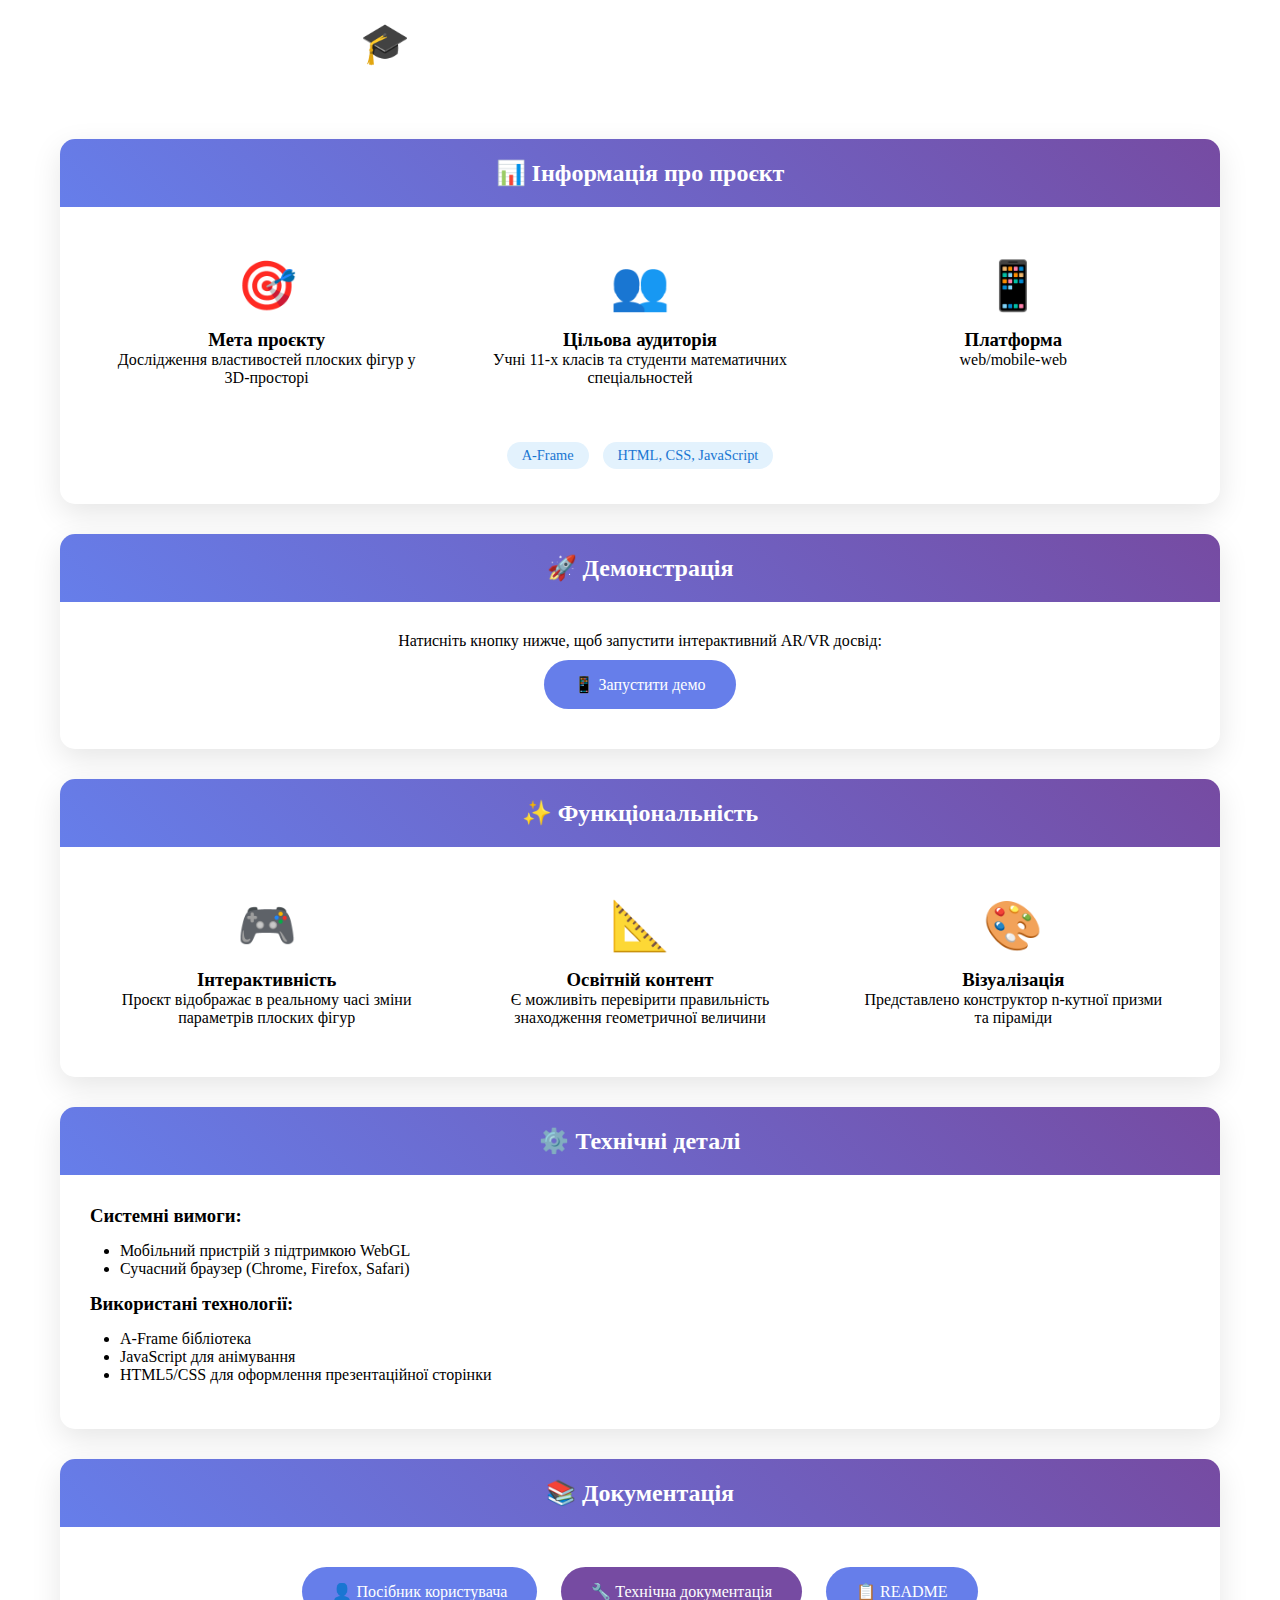
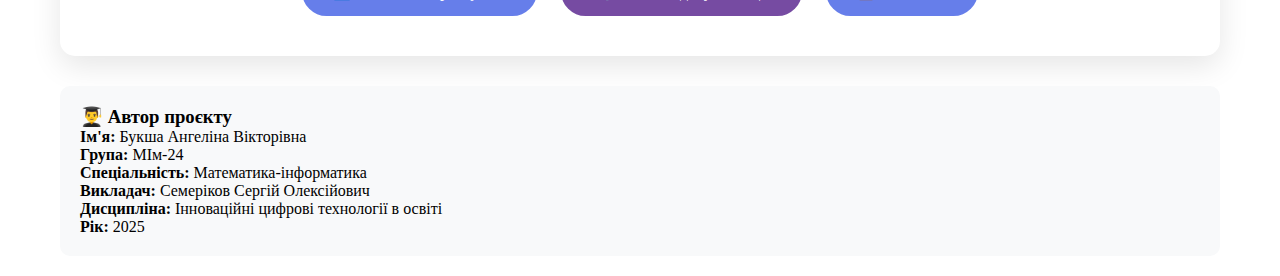
<file: index.html>
<!DOCTYPE html>
<html lang="uk">
<head>
    <meta charset="UTF-8">
    <meta name="viewport" content="width=device-width, initial-scale=1.0">
    <link rel="stylesheet" href="assets/css/root.css">
    <title>Освітній VR проєкт - Планіметрична лабораторія</title>
</head>
<body>
    <div class="container">
        <!-- Header -->
        <div class="header">
            <h1>🎓Планіметрична лабораторія</h1>
            <p>Дослідження властивостей плоских фігур у 3D-просторі</p>
        </div>

        <!-- Project Info Card -->
        <div class="card">
            <div class="card-header">
                <h2>📊 Інформація про проєкт</h2>
            </div>
            <div class="card-body">
                <div class="features">
                    <div class="feature">
                        <div class="feature-icon">🎯</div>
                        <h3>Мета проєкту</h3>
                        <p>Дослідження властивостей плоских фігур у 3D-просторі</p>
                    </div>
                    <div class="feature">
                        <div class="feature-icon">👥</div>
                        <h3>Цільова аудиторія</h3>
                        <p>Учні 11-х класів та студенти математичних спеціальностей</p>
                    </div>
                    <div class="feature">
                        <div class="feature-icon">📱</div>
                        <h3>Платформа</h3>
                        <p>web/mobile-web</p>
                    </div>
                </div>
                
                <div style="text-align: center; margin-top: 30px;">
                    <span class="tech-badge">A-Frame</span>
                    <span class="tech-badge">HTML, CSS, JavaScript</span>
                </div>
            </div>
        </div>

        <!-- Demo Card -->
        <div class="card">
            <div class="card-header">
                <h2>🚀 Демонстрація</h2>
            </div>
            <div class="card-body" style="text-align: center;">
                <p>Натисніть кнопку нижче, щоб запустити інтерактивний AR/VR досвід:</p>
                <a href="demo.html" class="btn">📱 Запустити демо</a>
            </div>
        </div>

        <!-- Features Card -->
        <div class="card">
            <div class="card-header">
                <h2>✨ Функціональність</h2>
            </div>
            <div class="card-body">
                <div class="features">
                    <div class="feature">
                        <div class="feature-icon">🎮</div>
                        <h3>Інтерактивність</h3>
                        <p>Проєкт відображає в реальному часі зміни параметрів плоских фігур</p>
                    </div>
                    <div class="feature">
                        <div class="feature-icon">📐</div>
                        <h3>Освітній контент</h3>
                        <p>Є можливіть перевірити правильність знаходження геометричної величини</p>
                    </div>
                    <div class="feature">
                        <div class="feature-icon">🎨</div>
                        <h3>Візуалізація</h3>
                        <p>Представлено конструктор n-кутної призми та піраміди</p>
                    </div>
                </div>
            </div>
        </div>

        <!-- Technical Details Card -->
        <div class="card">
            <div class="card-header">
                <h2>⚙️ Технічні деталі</h2>
            </div>
            <div class="card-body">
                <h3>Системні вимоги:</h3>
                <ul style="margin: 15px 0; padding-left: 30px;">
                    <li>Мобільний пристрій з підтримкою WebGL</li>
                    <li>Сучасний браузер (Chrome, Firefox, Safari)</li>
                </ul>
                
                <h3>Використані технології:</h3>
                <div id="tech-list">
                    <ul style="margin: 15px 0; padding-left: 30px;">
                        <li>A-Frame бібліотека</li>
                        <li>JavaScript для анімування</li>
                        <li>HTML5/CSS для оформлення презентаційної сторінки</li>
                    </ul>
                </div>
            </div>
        </div>

        <!-- Documentation Card -->
        <div class="card">
            <div class="card-header">
                <h2>📚 Документація</h2>
            </div>
            <div class="card-body" style="text-align: center;">
                <a href="docs/user-guide.md" class="btn">👤 Посібник користувача</a>
                <a href="docs/tech-docs.md" class="btn btn-secondary">🔧 Технічна документація</a>
                <a href="README.md" class="btn">📋 README</a>
            </div>
        </div>

        <!-- Author Info -->
        <div class="author-info">
            <h3>👨‍🎓 Автор проєкту</h3>
            <p><strong>Ім'я: </strong>Букша Ангеліна Вікторівна</p>
            <p><strong>Група: </strong>МІм-24</p>
            <p><strong>Спеціальність: </strong>Математика-інформатика</p>
            <p><strong>Викладач: </strong>Семеріков Сергій Олексійович</p>
            <p><strong>Дисципліна: </strong>Інноваційні цифрові технології в освіті</p>
            <p><strong>Рік: </strong>2025</p>
        </div>
    </div>
</body>
</html>
</file>
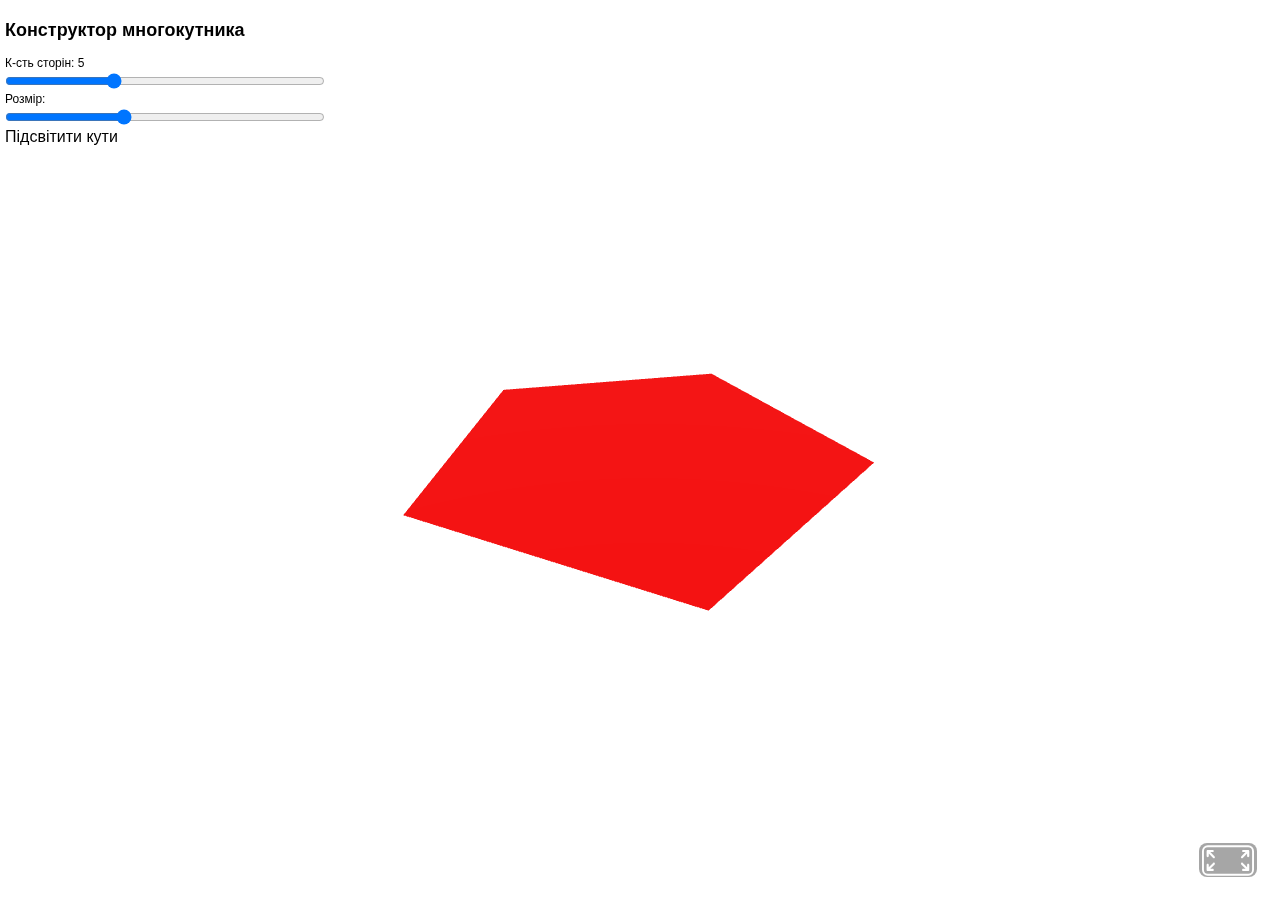
<file: demo.html>
<!DOCTYPE html>
<html>
<head>
  <title>Віртуальна планіметрична майстерня</title>
  <script src="assets/aframe/aframe-1.7.0.min.js"></script>
  <script src="assets/aframe/aframe-orbit-controls-1.3.2.js"></script>
  <script src="assets/js/aframe-components.js"></script>
  <script src="assets/js/demo.js"></script>
  <link rel="stylesheet" href="assets/css/demo.css">
</head>
<body>
  <!-- Панель керування -->
  <div id="controller">
    <h2>Конструктор многокутника</h2>
    <label>К-сть сторін:</label>
    <span id="sides-label">5</span>
    <input
      id="shape-sides"
      type="range"
      min="3"
      max="9"
      value="5"
      oninput="onChangeShapeSides(this.value);">
    <label>Розмір:</label>
    <input
      id="shape-size"
      type="range"
      min="1"
      max="12"
      value="5"
      oninput="onChangeShapeRadius(this.value);">
    <label 
      onmouseenter="onChangeShapeShowCoals(true);"
      onmouseleave="onChangeShapeShowCoals(false);"
      onclick="onChangeShapeShowCoalsRevers();"
      style="font-size: 16px;"
    >Підсвітити кути</label>
  </div>

  <!-- A-Frame сцена (створення сцени) -->
  <a-scene>
    <a-entity
      id="shape-presentation"
      regular-ngon="sides: 5; radius: 4;"
      rotation="0 0 0">
    </a-entity>
    <a-entity
      camera="fov: 75"
      look-controls="enabled: false"
      orbit-controls="target: 0 0 0; initialPosition: 1 5 9; rotateSpeed: 2.0;">
    </a-entity>
  </a-scene>
</body>
</html>
</file>
<file: assets/css/root.css>
* {
    margin: 0;
    padding: 0;
    box-sizing: border-box;
}

font-family: 'Segoe UI', Tahoma, Geneva, Verdana, sans-serif; 
body { 
    line-height: 1.6; background: linear-gradient(135deg, #667eea 0%, #764ba2 100%);
    min-height: 100vh; color: #333;
}

.container { max-width: 1200px; margin: 0 auto; padding: 20px; }
.header { text-align: center; color: white; margin-bottom: 40px; }
.header h1 { font-size: 2.5rem; margin-bottom: 10px; }
.header p { font-size: 1.2rem; opacity: 0.9; }
.card { 
    background: white; border-radius: 15px; box-shadow: 0 10px 30px rgba(0,0,0,0.1);
    margin-bottom: 30px; overflow: hidden; transition: transform 0.3s ease;
}
.card:hover { transform: translateY(-5px); }
.card-header { 
    background: linear-gradient(45deg, #667eea, #764ba2);
    color: white; padding: 20px; text-align: center;
}
.card-body { padding: 30px; }
.tech-badge { 
    display: inline-block; background: #e3f2fd; color: #1976d2;
    padding: 5px 15px; border-radius: 20px; margin: 5px;
    font-size: 0.9rem;
}
.btn { 
    display: inline-block; padding: 15px 30px; background: #667eea;
    color: white; text-decoration: none; border-radius: 25px;
    transition: background 0.3s ease; margin: 10px;
}
.btn:hover { background: #5a67d8; }
.btn-secondary { background: #764ba2; }
.btn-secondary:hover { background: #6b4c96; }
.features { display: grid; grid-template-columns: repeat(auto-fit, minmax(300px, 1fr)); gap: 20px; }
.feature { text-align: center; padding: 20px; }
.feature-icon { font-size: 3rem; margin-bottom: 15px; }
.author-info { background: #f8f9fa; padding: 20px; border-radius: 10px; margin-top: 30px; }
.ml-notice { 
    background: linear-gradient(45deg, #ff6b6b, #ffa500);
    color: white; padding: 15px; border-radius: 10px; margin: 20px 0;
    text-align: center; font-weight: bold;
}
</file>
<file: assets/css/demo.css>
body {
    margin: 0;
    font-family: Arial;
}

#controller,
#menu-panel, #prism-panel, #pyramid-panel {
    position: absolute;
    top: 4px;
    left: 4px;
    background: rgba(255, 255, 255, 0.9);
    padding: 1px;
    font-size: 12px;
    max-width: 320px;
    z-index: 999;
}

#results { margin-top: 8px; }
button {
    margin: 3px;
    padding: 4px 8px;
    font-size: 12px;
}
select, input {
    margin: 3px 0;
    width: 100%;
    font-size: 12px;
}
label { font-size: 12px; }
.hidden { display: none; }
@media (max-width: 600px) {
    #menu-panel, #prism-panel, #pyramid-panel {
    padding: 8px;
    font-size: 12px;
    max-width: 180px;
    }
    button {
    padding: 3px 6px;
    font-size: 10px;
    }
    select, input {
    font-size: 10px;
    }
    label { font-size: 10px; }
    h2 { font-size: 14px; margin: 0 0 5px; }
}
</file>
